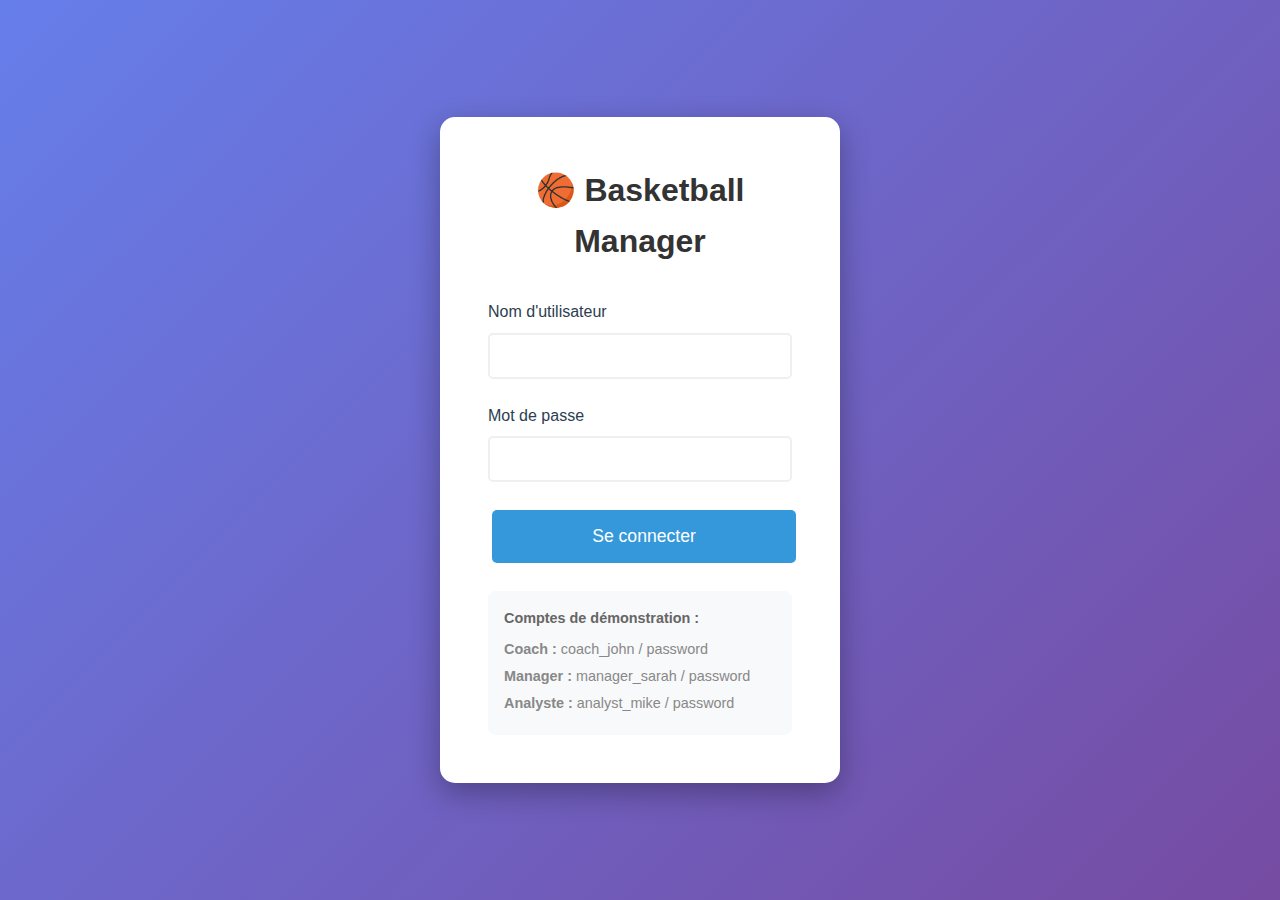
<file: views/index.html>
<!DOCTYPE html>
<html lang="fr">
<head>
    <meta charset="UTF-8">
    <meta name="viewport" content="width=device-width, initial-scale=1.0">
    <title>Basketball Manager</title>
    <link rel="stylesheet" href="../assets/css/style.css">
</head>
<body>
    <header>
        <h1>🏀 Basketball Manager</h1>
        <nav>
            <ul id="loading-navs" class="loading-navs">
                <li><a href="#dashboard" class="nav-link active">📊 Tableau de bord</a></li>
                <li><a href="#players" class="nav-link">👥 Joueurs</a></li>
                <li><a href="#matches" class="nav-link">⚽ Matchs</a></li>
                <li><a href="#trainings" class="nav-link">🏃 Entraînements</a></li>
                <li><a href="#statistics" class="nav-link">📈 Statistiques</a></li>
                <li><a href="#budget" class="nav-link">💰 Budget</a></li>
                <li><a href="#injuries" class="nav-link">🏥 Blessures</a></li>
                <li><a href="#strategies" class="nav-link">📋 Stratégies</a></li>
                <li><a href="#simulator" class="nav-link">🤖 Simulateur</a></li>
                <li><a href="#performance" class="nav-link">📊 Performance</a></li>
                <li><a href="#team-management" class="nav-link">👥 Gestion Équipe</a></li>      
                <li><a href="#new-account" class="nav-link">📊 Nouveau compte</a></li>
                <li><button class="nav-link logout-btn" onclick="logout()">🚪 Déconnexion</button></li>
            </ul>
        </nav>
    </header>

    <main>
        <!-- dashboard -->
        <section id="dashboard" class="content-section active">
            <h2>📊 Tableau de bord</h2>
            <div class="dashboard-cards">
                <div class="card">
                    <h3>Joueurs</h3>
                    <div class="card-value" id="total-players">0</div>
                </div>
                <div class="card">
                    <h3>Matchs à venir</h3>
                    <div class="card-value" id="upcoming-matches">0</div>
                </div>
                <div class="card">
                    <h3>Joueurs blessés</h3>
                    <div class="card-value" id="injured-players">0</div>
                </div>
                <div class="card">
                    <h3>Budget</h3>
                    <div class="card-value" id="budget-balance">€0</div>
                </div>
            </div>
        </section>

        <!-- joueurs -->
        <section id="players" class="content-section">
            <div class="section-header">
                <h2>👥 Gestion des Joueurs</h2>
                <div id="player-creation-controls" style="display: none;">
                    <button class="btn btn-primary" onclick="showAddPlayerModal()">+ Ajouter un joueur</button>
                </div>
            </div>
            <div class="table-container">
                <table id="players-table">
                    <thead>
                        <tr>
                            <th>Nom</th>
                            <th>Position</th>
                            <th>Numéro</th>
                            <th>Taille</th>
                            <th>Poids</th>
                            <th>Salaire</th>
                            <th>Santé</th>
                            <th>Rôle</th>
                            <th>Actions</th>
                        </tr>
                    </thead>
                    <tbody>
                        <!-- affichage -->
                    </tbody>
                </table>
            </div>
        </section>

        <!-- matchs-->
        <section id="matches" class="content-section">
            <div class="section-header">
                <h2>⚽ Gestion des Matchs</h2>
                <button class="btn btn-primary" onclick="showAddMatchModal()">+ Programmer un match</button>
            </div>
            <div class="table-container">
                <table id="matches-table">
                    <thead>
                        <tr>
                            <th>Date</th>
                            <th>Adversaire</th>
                            <th>Lieu</th>
                            <th>Type</th>
                            <th>Score</th>
                            <th>Statut</th>
                            <th>Actions</th>
                        </tr>
                    </thead>
                    <tbody>
                        <!-- affichage -->
                    </tbody>
                </table>
            </div>
        </section>

        <!-- les entraînements -->
        <section id="trainings" class="content-section">
            <div class="section-header">
                <h2>🏃 Gestion des Entraînements</h2>
                <button class="btn btn-primary" onclick="showAddTrainingModal()">+ Programmer un entraînement</button>
            </div>
            <div class="table-container">
                <table id="trainings-table">
                    <thead>
                        <tr>
                            <th>Date</th>
                            <th>Type</th>
                            <th>Durée</th>
                            <th>Lieu</th>
                            <th>Description</th>
                            <th>Actions</th>
                        </tr>
                    </thead>
                    <tbody>
                        <!-- affichage -->
                    </tbody>
                </table>
            </div>
        </section>

         <!-- stats -->
        <section id="statistics" class="content-section">
            <h2>📈 Gestion des Statistiques</h2>
            
            <!--  partie d'ajout de statistiques -->
            <div class="stats-controls">
                <div class="form-group">
                    <label for="stats-player-select">Sélectionner un joueur pour ajouter des stats:</label>
                    <select id="stats-player-select">
                        <option value="">Choisir un joueur</option>
                    </select>
                    <button class="btn btn-primary" onclick="showAddStatsModal()">+ Ajouter des statistiques</button>
                </div>
            </div>

            <!-- partie consultation des statistiques -->
            <div class="stats-display">
                <div class="form-group">
                    <label for="player-select">Voir les statistiques d'un joueur:</label>
                    <select id="player-select" onchange="loadPlayerStats()">
                        <option value="">Choisir un joueur</option>
                    </select>
                </div>
                <div id="player-stats-display" class="stats-grid">
                    <!-- affichage -->
                </div>
            </div>

            <!-- partie pour  gestion des statistiques -->
            <div class="stats-management">
                <div class="section-header">
                    <h3>📊 Toutes les Statistiques</h3>
                    <div class="form-group">
                        <select id="filter-player-select" onchange="filterStatistics()">
                            <option value="">Tous les joueurs</option>
                        </select>
                        <select id="filter-match-select" onchange="filterStatistics()">
                            <option value="">Tous les matchs</option>
                        </select>
                    </div>
                </div>
                <div class="table-container">
                    <table id="statistics-table">
                        <thead>
                            <tr>
                                <th>Joueur</th>
                                <th>Match</th>
                                <th>Date</th>
                                <th>Points</th>
                                <th>Rebonds</th>
                                <th>Passes</th>
                                <th>Minutes</th>
                                <th>% Tirs</th>
                                <th>Actions</th>
                            </tr>
                        </thead>
                        <tbody>
                            <!-- affichage-->
                        </tbody>
                    </table>
                </div>
            </div>
        </section>

        <!-- money -->
        <section id="budget" class="content-section">
            <div class="section-header">
                <h2>💰 Gestion du Budget</h2>
                <button class="btn btn-primary" onclick="showAddBudgetModal()">+ Ajouter une transaction</button>
            </div>
            
            <div class="budget-summary">
                <div class="budget-card income">
                    <h3>Revenus totaux</h3>
                    <div class="budget-value" id="total-income">€0</div>
                </div>
                <div class="budget-card expense">
                    <h3>Dépenses totales</h3>
                    <div class="budget-value" id="total-expenses">€0</div>
                </div>
                <div class="budget-card balance">
                    <h3>Solde</h3>
                    <div class="budget-value" id="budget-total">€0</div>
                </div>
            </div>

            <div class="table-container">
                <table id="budget-table">
                    <thead>
                        <tr>
                            <th>Date</th>
                            <th>Catégorie</th>
                            <th>Description</th>
                            <th>Type</th>
                            <th>Montant</th>
                            <th>Actions</th>
                        </tr>
                    </thead>
                    <tbody>
                        <!-- affichage -->
                    </tbody>
                </table>
            </div>
        </section>

        <!-- blessures -->
        <section id="injuries" class="content-section">
            <div class="section-header">
                <h2>🏥 Gestion des Blessures</h2>
                <!-- Seuls les coaches peuvent déclarer des blessures -->
                <div class="form-group" id="injury-declaration-controls" style="display: none;">
                    <select id="injury-player-select">
                        <option value="">Sélectionner un joueur</option>
                    </select>
                    <button class="btn btn-warning" onclick="declareInjuryFromSelect()">🏥 Déclarer une blessure</button>
                </div>
            </div>
            <div class="table-container">
                <table id="injuries-table">
                    <thead>
                        <tr>
                            <th>Joueur</th>
                            <th>Position</th>
                            <th>Type</th>
                            <th>Gravité</th>
                            <th>Date de la blessure</th>
                            <th>Récupération prévue</th>
                            <th>Traitement</th>
                            <th>Description</th>
                            <th>Actions</th>
                        </tr>
                    </thead>
                    <tbody>
                        <!-- Laffichage-->
                    </tbody>
                </table>
            </div>
        </section>

        <!-- stratégies -->
        <section id="strategies" class="content-section">
            <div class="section-header">
                <h2>📋 Gestion des Stratégies</h2>
                <!-- partie pour coach -->
                <div class="form-group" id="strategy-declaration-controls" style="display: none;">
                    <button class="btn btn-primary" onclick="showProposeStrategyModal()">+ Proposer une stratégie</button>
                </div>
            </div>
            <div class="table-container">
                <table id="strategies-table">
                    <thead>
                        <tr>
                            <th>Match</th>
                            <th>Stratégie</th>
                            <th>Proposé par</th>
                            <th>Statut</th>
                            <th>Commentaires</th>
                            <th>Actions</th>
                        </tr>
                    </thead>
                    <tbody>
                        <!-- affichage -->
                    </tbody>
                </table>
            </div>
        </section>


        <!-- Performance -->
        <section id="performance" class="content-section">
            <div class="section-header">
                <h2>📊 Analyse de Performance</h2>
                <div class="form-group">
                    <select id="performance-player-select">
                        <option value="">Sélectionner un joueur</option>
                    </select>
                    <button class="btn btn-info" onclick="viewDetailedPerformanceFromSelect()">📊 Analyse détaillée</button>
                </div>
            </div>
            
            <div id="performance-analysis">
                <h3>Vue d'ensemble de l'équipe</h3>
                <div id="team-performance" class="performance-grid">
                    <!-- affichage -->
                </div>
            </div>
        </section>

        <!-- Nouveau compte  -->
        <section id="new-account" class="content-section">
            <div class="section-header">
                <h2>📊 Création de Nouveau Compte</h2>
                <button class="btn btn-primary" onclick="showCreateAccountModal()">+ Créer un compte</button>
            </div>
            <div class="table-container">
                <table id="accounts-table">
                    <thead>
                        <tr>
                            <th>Nom</th>
                            <th>Email</th>
                            <th>Rôle</th>
                            <th>Actions</th>
                        </tr>
                    </thead>
                    <tbody>
                        <!-- affichage des compte -->
                    </tbody>
                </table>
            </div>
        </section>

        <!-- Gestion d'équipe (Coach) -->
         <section id="team-management" class="content-section">
            <div class="section-header">
                <h2>👥 Gestion d'Équipe</h2>
                <button class="btn btn-primary" onclick="showAddTeamModal()">+ Ajouter une équipe</button>
            </div>
            
            <div class="table-container">
                <table id="teams-table">
                    <thead>
                        <tr>
                            <th>Nom</th>
                            <th>Ville</th>
                            <th>Nombre de joueurs</th>
                            <th>Actions</th>
                        </tr>
                    </thead>
                    <tbody>
                        <!-- affichege -->
                    </tbody>
                </table>
            </div>
        </section>
    </main>

    <!-- Modal -->
    <div id="modal-overlay" class="modal-overlay">
        <div class="modal">
            <div class="modal-header">
                <h3 id="modal-title">Titre du Modal</h3>
                <button class="modal-close" onclick="closeModal()">&times;</button>
            </div>
            <div class="modal-body" id="modal-body">
               
            </div>
        </div>
    </div>

    <script>
        
        document.addEventListener("DOMContentLoaded", function() {
            
            setTimeout(() => {
                if (app && app.currentUser && app.hasPermission("injuries", "create")) {
                    document.getElementById("injury-declaration-controls").style.display = "block";
                }
                if (app && app.currentUser && app.hasPermission("strategies", "create")) {
                    document.getElementById("strategy-declaration-controls").style.display = "block";
                }
                if (app && app.currentUser && app.hasPermission("players", "create")) {
                    document.getElementById("player-creation-controls").style.display = "block";
                }

            }, 1000);
        });
    </script>
    <!-- <script src="../assets/js/app.js"></script> -->
     <script type="module" src="../assets/js/main.js"></script>
</body>
</html>
</file>
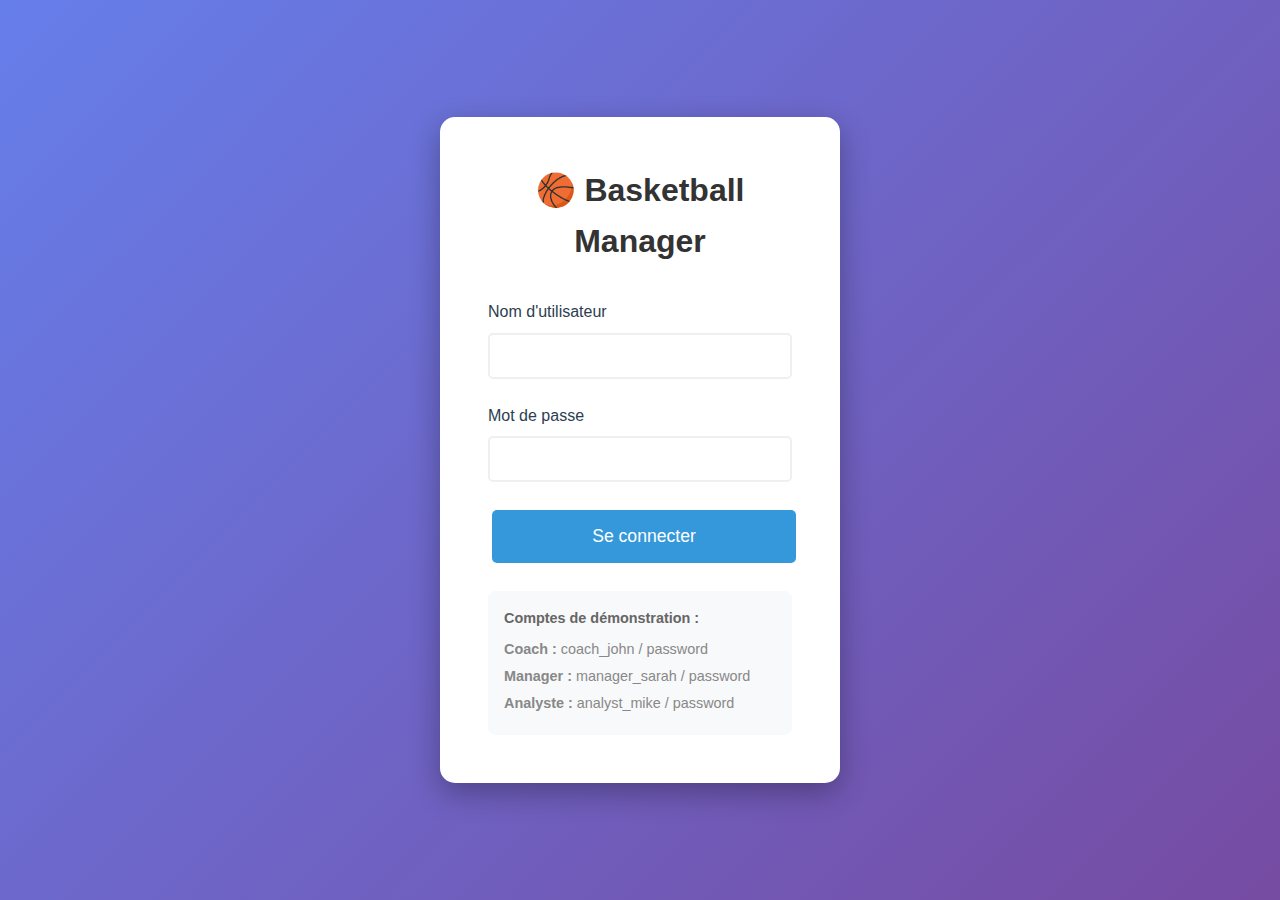
<file: views/login.html>
<!DOCTYPE html>
<html lang="fr">
<head>
    <meta charset="UTF-8">
    <meta name="viewport" content="width=device-width, initial-scale=1.0">
    <title>Connexion - Gestion Basketball</title>
    <link rel="stylesheet" href="../assets/css/style.css">
    <style>
        .login-container {
            min-height: 100vh;
            display: flex;
            align-items: center;
            justify-content: center;
            background: linear-gradient(135deg, #667eea 0%, #764ba2 100%);
        }
        
        .login-form {
            background: white;
            padding: 3rem;
            border-radius: 15px;
            box-shadow: 0 10px 30px rgba(0, 0, 0, 0.3);
            width: 100%;
            max-width: 400px;
        }
        
        .login-form h1 {
            text-align: center;
            margin-bottom: 2rem;
            color: #333;
        }
        
        .login-form .form-group {
            margin-bottom: 1.5rem;
        }
        
        .login-form .btn {
            width: 100%;
            padding: 1rem;
            font-size: 1.1rem;
        }
        
        .demo-credentials {
            background: #f8f9fa;
            padding: 1rem;
            border-radius: 8px;
            margin-top: 1rem;
            font-size: 0.9rem;
        }
        
        .demo-credentials h4 {
            margin-bottom: 0.5rem;
            color: #666;
        }
        
        .demo-credentials p {
            margin: 0.25rem 0;
            color: #888;
        }
    </style>
</head>
<body>
    <div class="login-container">
        <div class="login-form">
            <h1>🏀 Basketball Manager</h1>
            <form id="login-form">
                <div class="form-group">
                    <label for="username">Nom d'utilisateur</label>
                    <input type="text" id="username" name="username" required>
                </div>
                <div class="form-group">
                    <label for="password">Mot de passe</label>
                    <input type="password" id="password" name="password" required>
                </div>
                <div class="form-group">
                    <button type="submit" class="btn btn-primary">Se connecter</button>
                </div>
            </form>
            
            <div class="demo-credentials">
                <h4>Comptes de démonstration :</h4>
                <p><strong>Coach :</strong> coach_john / password</p>
                <p><strong>Manager :</strong> manager_sarah / password</p>
                <p><strong>Analyste :</strong> analyst_mike / password</p>
            </div>
        </div>
    </div>

    <script>
        document.getElementById('login-form').addEventListener('submit', async (e) => {
            e.preventDefault();
            
            const formData = new FormData(e.target);
            const data = {
                action: 'login',
                username: formData.get('username'),
                password: formData.get('password')
            };
            
            try {
                const response = await fetch('../auth/AuthController.php', {
                    method: 'POST',
                    headers: {
                        'Content-Type': 'application/json',
                    },
                    body: JSON.stringify(data)
                });
                
                const result = await response.json();
                
                if (result.success) {
                    window.location.href = 'index.html';
                } else {
                    alert('Nom d\'utilisateur ou mot de passe incorrect');
                }
            } catch (error) {
                console.error('Erreur de connexion:', error);
                alert('Erreur de connexion');
            }
        });
    </script>
</body>
</html>
</file>
<file: assets/css/style.css>
* {
  margin: 0;
  padding: 0;
  box-sizing: border-box;
}

body {
  font-family: "Segoe UI", Tahoma, Geneva, Verdana, sans-serif;
  line-height: 1.6;
  color: #333;
  background-color: #f5f5f5;
}

/* Header */
header {
  background: linear-gradient(135deg, #667eea 0%, #764ba2 100%);
  color: white;
  padding: 1rem 0;
  box-shadow: 0 2px 10px rgba(0, 0, 0, 0.1);
}

header h1 {
  text-align: center;
  margin-bottom: 1rem;
  font-size: 2rem;
}

nav ul {
  list-style: none;
  display: flex;
  justify-content: center;
  flex-wrap: wrap;
  gap: 1rem;
  padding: 0 1rem;
}

nav a,
nav button {
  color: white;
  text-decoration: none;
  padding: 0.5rem 1rem;
  border-radius: 5px;
  transition: all 0.3s ease;
  font-weight: 500;
  border: none;
  background: none;
  cursor: pointer;
  font-size: inherit;
  font-family: inherit;
}

nav a:hover,
nav a.active,
nav button:hover {
  background-color: rgba(255, 255, 255, 0.2);
  transform: translateY(-2px);
}

nav .logout-btn {
  background-color: #e74c3c;
  margin-left: auto;
}

nav .logout-btn:hover {
  background-color: #c0392b;
}

/* Main content */
main {
  max-width: 1200px;
  margin: 2rem auto;
  padding: 0 1rem;
}

.content-section {
  display: none;
  background: white;
  border-radius: 10px;
  padding: 2rem;
  box-shadow: 0 4px 15px rgba(0, 0, 0, 0.1);
}

.content-section.active {
  display: block;
  animation: fadeIn 0.3s ease-in-out;
}

.section-header {
  display: flex;
  justify-content: space-between;
  align-items: center;
  margin-bottom: 2rem;
  flex-wrap: wrap;
  gap: 1rem;
}

.section-header h2 {
  color: #2c3e50;
  font-size: 1.8rem;
}

/* Dashboard */
.dashboard-cards {
  display: grid;
  grid-template-columns: repeat(auto-fit, minmax(250px, 1fr));
  gap: 1.5rem;
  margin-bottom: 2rem;
}

.card {
  background: linear-gradient(135deg, #74b9ff 0%, #0984e3 100%);
  color: white;
  padding: 2rem;
  border-radius: 10px;
  text-align: center;
  box-shadow: 0 4px 15px rgba(0, 0, 0, 0.1);
  transition: transform 0.3s ease;
}

.card:hover {
  transform: translateY(-5px);
}

.card h3 {
  font-size: 1.1rem;
  margin-bottom: 1rem;
  opacity: 0.9;
}

.card-value {
  font-size: 2.5rem;
  font-weight: bold;
}

/* Buttons */
.btn {
  padding: 0.75rem 1.5rem;
  border: none;
  border-radius: 5px;
  cursor: pointer;
  font-size: 0.9rem;
  font-weight: 500;
  text-decoration: none;
  display: inline-block;
  transition: all 0.3s ease;
  margin: 0.25rem;
}

.btn-primary {
  background-color: #3498db;
  color: white;
}

.btn-primary:hover {
  background-color: #2980b9;
  transform: translateY(-2px);
}

.btn-secondary {
  background-color: #95a5a6;
  color: white;
}

.btn-secondary:hover {
  background-color: #7f8c8d;
}

.btn-success {
  background-color: #27ae60;
  color: white;
}

.btn-success:hover {
  background-color: #229954;
}

.btn-danger {
  background-color: #e74c3c;
  color: white;
}

.btn-danger:hover {
  background-color: #c0392b;
}

.btn-warning {
  background-color: #f39c12;
  color: white;
}

.btn-warning:hover {
  background-color: #e67e22;
}

.btn-info {
  background-color: #17a2b8;
  color: white;
}

.btn-info:hover {
  background-color: #138496;
}

/* Tables */
.table-container {
  overflow-x: auto;
  border-radius: 10px;
  box-shadow: 0 2px 10px rgba(0, 0, 0, 0.1);
}

table {
  width: 100%;
  border-collapse: collapse;
  background: white;
}

th,
td {
  padding: 1rem;
  text-align: left;
  border-bottom: 1px solid #ecf0f1;
}

th {
  background-color: #34495e;
  color: white;
  font-weight: 600;
  position: sticky;
  top: 0;
}

tr:hover {
  background-color: #f8f9fa;
}

.action-buttons {
  display: flex;
  gap: 0.5rem;
  flex-wrap: wrap;
}

.action-buttons .btn {
  padding: 0.5rem 1rem;
  font-size: 0.8rem;
  margin: 0.1rem;
}

/* Status badges */
.status-badge {
  padding: 0.25rem 0.75rem;
  border-radius: 20px;
  font-size: 0.8rem;
  font-weight: 500;
  text-transform: capitalize;
}

.status-healthy {
  background-color: #d4edda;
  color: #155724;
}
.status-injured {
  background-color: #f8d7da;
  color: #721c24;
}
.status-recovering {
  background-color: #fff3cd;
  color: #856404;
}
.status-scheduled {
  background-color: #cce5ff;
  color: #004085;
}
.status-completed {
  background-color: #d4edda;
  color: #155724;
}
.status-cancelled {
  background-color: #f8d7da;
  color: #721c24;
}
.status-pending {
  background-color: #fff3cd;
  color: #856404;
}
.status-approved {
  background-color: #d4edda;
  color: #155724;
}
.status-rejected {
  background-color: #f8d7da;
  color: #721c24;
}
.status-player {
  background-color: #e2e3e5;
  color: #383d41;
}
.status-captain {
  background-color: #ffd700;
  color: #856404;
}
.status-vice_captain {
  background-color: #c0c0c0;
  color: #495057;
}
.status-rookie {
  background-color: #90ee90;
  color: #155724;
}
.status-veteran {
  background-color: #8b4513;
  color: white;
}
.status-minor {
  background-color: #d4edda;
  color: #155724;
}
.status-moderate {
  background-color: #fff3cd;
  color: #856404;
}
.status-major {
  background-color: #f8d7da;
  color: #721c24;
}
.status-severe {
  background-color: #721c24;
  color: white;
}

/* Forms */
.form-group {
  margin-bottom: 1.5rem;
}

.form-row {
  display: grid;
  grid-template-columns: 1fr 1fr;
  gap: 1rem;
}

label {
  display: block;
  margin-bottom: 0.5rem;
  font-weight: 500;
  color: #2c3e50;
}

input,
select,
textarea {
  width: 100%;
  padding: 0.75rem;
  border: 2px solid #ecf0f1;
  border-radius: 5px;
  font-size: 1rem;
  transition: border-color 0.3s ease;
}

input:focus,
select:focus,
textarea:focus {
  outline: none;
  border-color: #3498db;
}

/* Modal */
.modal-overlay {
  display: none;
  position: fixed;
  top: 0;
  left: 0;
  width: 100%;
  height: 100%;
  background-color: rgba(0, 0, 0, 0.5);
  z-index: 1000;
}

.modal {
  position: absolute;
  top: 50%;
  left: 50%;
  transform: translate(-50%, -50%);
  background: white;
  border-radius: 10px;
  box-shadow: 0 10px 30px rgba(0, 0, 0, 0.3);
  max-width: 600px;
  width: 90%;
  max-height: 90vh;
  overflow-y: auto;
}

.modal-header {
  display: flex;
  justify-content: space-between;
  align-items: center;
  padding: 1.5rem;
  border-bottom: 1px solid #ecf0f1;
  background-color: #f8f9fa;
  border-radius: 10px 10px 0 0;
}

.modal-header h3 {
  color: #2c3e50;
  margin: 0;
}

.modal-close {
  background: none;
  border: none;
  font-size: 1.5rem;
  cursor: pointer;
  color: #7f8c8d;
  padding: 0;
  width: 30px;
  height: 30px;
  display: flex;
  align-items: center;
  justify-content: center;
}

.modal-close:hover {
  color: #e74c3c;
}

.modal-body {
  padding: 2rem;
}

/* Budget */
.budget-summary {
  display: grid;
  grid-template-columns: repeat(auto-fit, minmax(200px, 1fr));
  gap: 1.5rem;
  margin-bottom: 2rem;
}

.budget-card {
  padding: 1.5rem;
  border-radius: 10px;
  text-align: center;
  color: white;
}

.budget-card.income {
  background: linear-gradient(135deg, #00b894 0%, #00a085 100%);
  color: white;
}

.budget-card.expense {
  background: linear-gradient(135deg, #e17055 0%, #d63031 100%);
  color: white;
}

.budget-card.balance {
  background: linear-gradient(135deg, #6c5ce7 0%, #5f3dc4 100%);
}

.budget-card h3 {
  font-size: 1rem;
  margin-bottom: 1rem;
  opacity: 0.9;
}

.budget-value {
  font-size: 2rem;
  font-weight: bold;
}

.income {
  color: #27ae60;
}

.expense {
  color: #e74c3c;
}

/* Statistics */
.stats-controls {
  margin-bottom: 2rem;
  padding: 1.5rem;
  background-color: #f8f9fa;
  border-radius: 10px;
}

.stats-controls .form-group {
  display: flex;
  align-items: center;
  gap: 1rem;
  flex-wrap: wrap;
}

.stats-controls label {
  margin-bottom: 0;
  white-space: nowrap;
}

.stats-controls select {
  min-width: 200px;
}

.stats-display {
  margin-bottom: 2rem;
}

.stats-grid {
  display: grid;
  grid-template-columns: repeat(auto-fit, minmax(200px, 1fr));
  gap: 1rem;
  margin-top: 1rem;
}

.stat-item {
  display: flex;
  justify-content: space-between;
  align-items: center;
  padding: 1rem;
  background-color: #f8f9fa;
  border-radius: 5px;
  border-left: 4px solid #3498db;
}

.stat-item span:first-child {
  font-weight: 500;
  color: #2c3e50;
}

.stat-item span:last-child {
  font-weight: bold;
  color: #3498db;
}

/* Performance */
.performance-grid {
  display: grid;
  grid-template-columns: repeat(auto-fit, minmax(300px, 1fr));
  gap: 1.5rem;
  margin-top: 1rem;
}

.performance-card {
  background: white;
  border: 1px solid #ecf0f1;
  border-radius: 10px;
  padding: 1.5rem;
  box-shadow: 0 2px 10px rgba(0, 0, 0, 0.1);
  transition: transform 0.3s ease;
}

.performance-card:hover {
  transform: translateY(-3px);
  box-shadow: 0 4px 20px rgba(0, 0, 0, 0.15);
}

.performance-card h4 {
  color: #2c3e50;
  margin-bottom: 0.5rem;
}

.performance-stats {
  display: grid;
  grid-template-columns: 1fr 1fr;
  gap: 0.5rem;
  margin: 1rem 0;
  font-size: 0.9rem;
}

.performance-stats span {
  padding: 0.25rem 0;
}



/* Team Management */
.team-management-content {
  display: grid;
  grid-template-columns: 2fr 1fr;
  gap: 2rem;
  margin-top: 1rem;
}

.team-overview {
  background-color: #f8f9fa;
  padding: 1.5rem;
  border-radius: 10px;
}

.team-grid {
  display: grid;
  gap: 1rem;
  margin-top: 1rem;
}

.position-group {
  background: white;
  border: 1px solid #ecf0f1;
  border-radius: 8px;
  padding: 1rem;
}

.position-group h4 {
  color: #2c3e50;
  margin-bottom: 1rem;
  text-align: center;
  font-size: 1.2rem;
}

.position-players {
  display: flex;
  flex-wrap: wrap;
  gap: 0.5rem;
}

.player-card {
  background: #f8f9fa;
  border: 1px solid #ecf0f1;
  border-radius: 5px;
  padding: 0.5rem;
  display: flex;
  flex-direction: column;
  align-items: center;
  min-width: 120px;
  text-align: center;
}

.player-card.healthy {
  border-left: 4px solid #27ae60;
}

.player-card.injured {
  border-left: 4px solid #e74c3c;
}

.player-card.recovering {
  border-left: 4px solid #f39c12;
}

.player-name {
  font-weight: 500;
  font-size: 0.9rem;
}

.player-number {
  font-size: 0.8rem;
  color: #7f8c8d;
}

.player-status {
  font-size: 0.7rem;
  text-transform: uppercase;
  margin-top: 0.25rem;
}

.team-actions {
  background-color: #f8f9fa;
  padding: 1.5rem;
  border-radius: 10px;
  height: fit-content;
}

.team-actions .action-buttons {
  flex-direction: column;
  gap: 1rem;
}

.team-actions .btn {
  width: 100%;
  margin: 0;
}

/* Injuries */
.players-checkboxes {
  max-height: 200px;
  overflow-y: auto;
  border: 1px solid #ecf0f1;
  border-radius: 5px;
  padding: 1rem;
  margin-top: 0.5rem;
}

.player-checkbox {
  margin-bottom: 0.5rem;
}

.player-checkbox label {
  display: flex;
  align-items: center;
  gap: 0.5rem;
  cursor: pointer;
  margin-bottom: 0;
}

.player-checkbox input[type="checkbox"] {
  width: auto;
  margin: 0;
}

.participants-selection {
  display: flex;
  gap: 0.5rem;
  margin-bottom: 1rem;
}

/* Responsive */
@media (max-width: 768px) {
  nav ul {
    flex-direction: column;
    align-items: center;
  }

  .section-header {
    flex-direction: column;
    align-items: stretch;
  }

  .form-row {
    grid-template-columns: 1fr;
  }

  .dashboard-cards {
    grid-template-columns: 1fr;
  }

  .budget-summary {
    grid-template-columns: 1fr;
  }

  .simulator-content {
    grid-template-columns: 1fr;
  }

  .team-management-content {
    grid-template-columns: 1fr;
  }

  .action-buttons {
    flex-direction: column;
  }

  .action-buttons .btn {
    width: 100%;
    margin: 0.1rem 0;
  }

  .stats-controls .form-group {
    flex-direction: column;
    align-items: stretch;
  }

  .stats-controls select {
    min-width: auto;
  }
}

@media (max-width: 480px) {
  header h1 {
    font-size: 1.5rem;
  }

  .modal {
    width: 95%;
    margin: 1rem;
  }

  .modal-body {
    padding: 1rem;
  }

  table {
    font-size: 0.9rem;
  }

  th,
  td {
    padding: 0.5rem;
  }
}

/* Animations */
@keyframes fadeIn {
  from {
    opacity: 0;
    transform: translateY(20px);
  }
  to {
    opacity: 1;
    transform: translateY(0);
  }
}

@keyframes spin {
  0% {
    transform: rotate(0deg);
  }
  100% {
    transform: rotate(360deg);
  }
}

/* Loading states */
.loading {
  display: inline-block;
  width: 20px;
  height: 20px;
  border: 3px solid #f3f3f3;
  border-top: 3px solid #3498db;
  border-radius: 50%;
  animation: spin 1s linear infinite;
}

/* Error states */
.error-message {
  background-color: #f8d7da;
  color: #721c24;
  padding: 1rem;
  border-radius: 5px;
  border: 1px solid #f5c6cb;
  margin: 1rem 0;
}

.success-message {
  background-color: #d4edda;
  color: #155724;
  padding: 1rem;
  border-radius: 5px;
  border: 1px solid #c3e6cb;
  margin: 1rem 0;
}

/* Custom scrollbar */
::-webkit-scrollbar {
  width: 8px;
}

::-webkit-scrollbar-track {
  background: #f1f1f1;
  border-radius: 4px;
}

::-webkit-scrollbar-thumb {
  background: #c1c1c1;
  border-radius: 4px;
}

::-webkit-scrollbar-thumb:hover {
  background: #a8a8a8;
}

/* Team formation styles */
.team-formation {
  padding: 1rem;
}

.formation-selector {
  margin-bottom: 2rem;
}

.formation-selector select {
  width: 100%;
  max-width: 300px;
}

.position-assignments {
  display: grid;
  grid-template-columns: repeat(auto-fit, minmax(200px, 1fr));
  gap: 1rem;
  margin-bottom: 2rem;
}

.form-actions {
  display: flex;
  gap: 1rem;
  justify-content: center;
}

/* Team analysis styles */
.team-analysis {
  padding: 1rem;
}

.analysis-metrics {
  display: grid;
  grid-template-columns: repeat(auto-fit, minmax(150px, 1fr));
  gap: 1rem;
  margin-bottom: 2rem;
}

.metric-card {
  background: linear-gradient(135deg, #74b9ff 0%, #0984e3 100%);
  color: white;
  padding: 1.5rem;
  border-radius: 10px;
  text-align: center;
}

.metric-card h5 {
  margin-bottom: 1rem;
  opacity: 0.9;
}

.metric-value {
  font-size: 2rem;
  font-weight: bold;
}

.recommendations {
  background-color: #f8f9fa;
  padding: 1.5rem;
  border-radius: 10px;
}

.recommendations ul {
  margin-left: 1.5rem;
  margin-top: 1rem;
}

.recommendations li {
  margin-bottom: 0.5rem;
}

/* Player rotation styles */
.player-rotation {
  padding: 1rem;
}

.rotation-quarters {
  display: grid;
  grid-template-columns: repeat(auto-fit, minmax(200px, 1fr));
  gap: 1rem;
  margin-bottom: 2rem;
}

.quarter {
  background-color: #f8f9fa;
  padding: 1rem;
  border-radius: 10px;
}

.quarter h5 {
  text-align: center;
  margin-bottom: 1rem;
  color: #2c3e50;
}

.quarter-lineup {
  min-height: 150px;
  border: 2px dashed #ecf0f1;
  border-radius: 5px;
  padding: 1rem;
  display: flex;
  flex-direction: column;
  gap: 0.5rem;
}

/* Detail item styles */
.detail-item {
  display: flex;
  justify-content: space-between;
  align-items: center;
  padding: 0.75rem;
  margin-bottom: 0.5rem;
  background-color: #f8f9fa;
  border-radius: 5px;
  border-left: 4px solid #3498db;
}

.detail-item strong {
  color: #2c3e50;
}

.detail-item span {
  color: #7f8c8d;
}

/* Match info styles */
.match-info {
  background-color: #f8f9fa;
  padding: 1.5rem;
  border-radius: 10px;
  margin-bottom: 1.5rem;
}

.match-info p {
  margin-bottom: 0.5rem;
}

.match-stats {
  background-color: #f8f9fa;
  padding: 1.5rem;
  border-radius: 10px;
}

.match-stats table {
  margin-top: 1rem;
  border-radius: 5px;
  overflow: hidden;
}

/* Player stats styles */
.player-stats {
  padding: 1rem;
}

.player-stats h4 {
  text-align: center;
  margin-bottom: 2rem;
  color: #2c3e50;
}

/* Performance analysis styles */
.performance-analysis {
  padding: 1rem;
}

.performance-rating {
  text-align: center;
  background: linear-gradient(135deg, #74b9ff 0%, #0984e3 100%);
  color: white;
  padding: 1.5rem;
  border-radius: 10px;
  margin-bottom: 2rem;
}

.stats-section,
.strengths-section,
.weaknesses-section,
.recommendations-section {
  margin-bottom: 2rem;
}

.stats-section h5,
.strengths-section h5,
.weaknesses-section h5,
.recommendations-section h5 {
  color: #2c3e50;
  margin-bottom: 1rem;
  padding-bottom: 0.5rem;
  border-bottom: 2px solid #ecf0f1;
}

.strengths-section ul li {
  color: #27ae60;
  margin-bottom: 0.5rem;
}

.weaknesses-section ul li {
  color: #e74c3c;
  margin-bottom: 0.5rem;
}

.recommendations-section ul li {
  color: #3498db;
  margin-bottom: 0.5rem;
}



.loading-navs{
  display: none;
}
</file>
